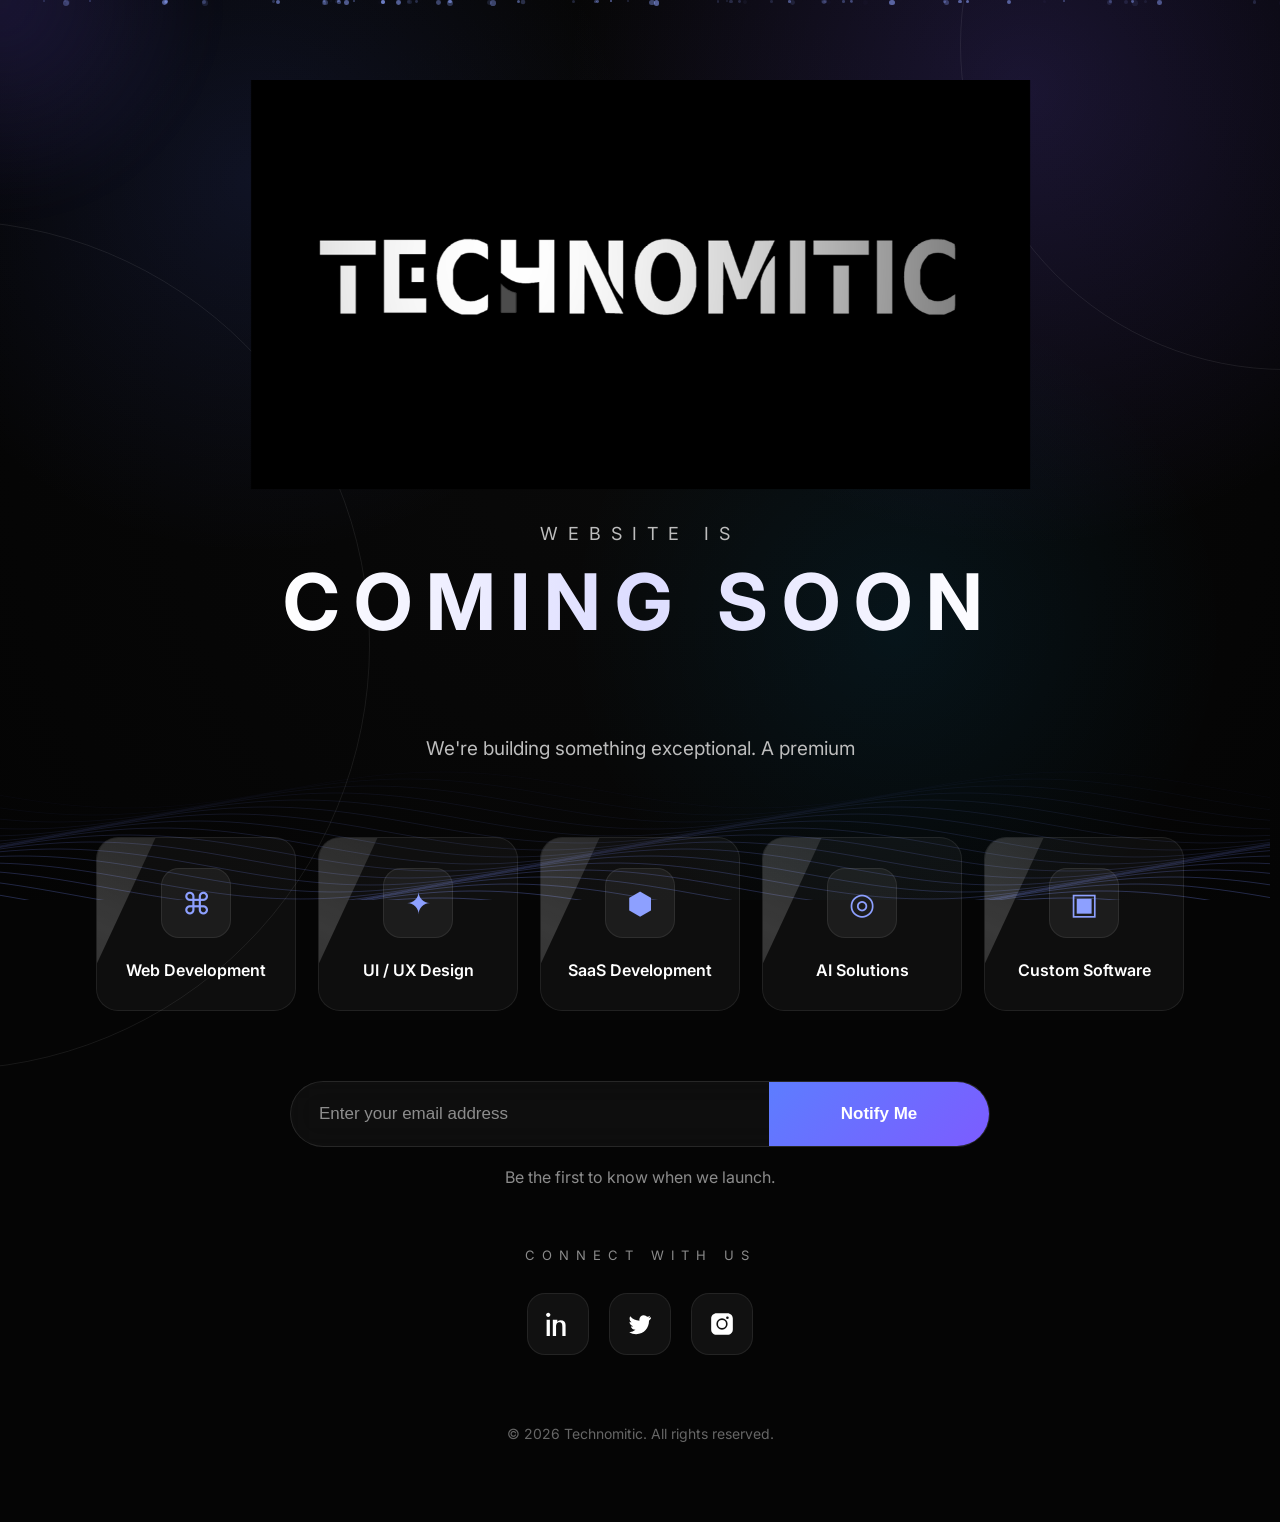
<file: index.html>
<!DOCTYPE html>
<html lang="en">
<head>
    <meta charset="UTF-8">
    <meta name="viewport" content="width=device-width, initial-scale=1.0">

    <title>Technomitic | Coming Soon</title>

    <meta name="description" content="Technomitic - Building next generation digital products. Website launching soon.">
    <meta property="og:title" content="Technomitic">
    <meta property="og:description" content="Website Launching Soon">
    <meta property="og:type" content="website">

    <link rel="preconnect" href="https://fonts.googleapis.com">
    <link href="https://fonts.googleapis.com/css2?family=Inter:wght@300;400;500;600;700;800&display=swap" rel="stylesheet">

    <link rel="stylesheet" href="style.css">

</head>

<body>

<div id="cursorGlow"></div>

<div class="noise"></div>

<div class="grid"></div>

<div class="particles"></div>

<div class="background-circle circle1"></div>
<div class="background-circle circle2"></div>

<canvas id="wave"></canvas>

<main>

<section class="hero">

<div class="logo">

<img src="logo.png" alt="Technomitic">

</div>

<h2 class="subtitle">
WEBSITE IS
</h2>

<h1 class="title">
COMING SOON
</h1>

<div class="lineGlow"></div>

<p class="description">
We're building something exceptional.
A premium digital experience focused on design, software,
AI and innovation.
</p>

<div class="services">

<div class="service">
<div class="icon">⌘</div>
<span>Web Development</span>
</div>

<div class="service">
<div class="icon">✦</div>
<span>UI / UX Design</span>
</div>

<div class="service">
<div class="icon">⬢</div>
<span>SaaS Development</span>
</div>

<div class="service">
<div class="icon">◎</div>
<span>AI Solutions</span>
</div>

<div class="service">
<div class="icon">▣</div>
<span>Custom Software</span>
</div>

</div>

<form class="notify">

<input
type="email"
placeholder="Enter your email address">

<button>
Notify Me
</button>

</form>

<p class="smallText">
Be the first to know when we launch.
</p>

<div class="socialTitle">
CONNECT WITH US
</div>

<div class="socials">

<a href="https://www.linkedin.com/company/technomitic/">
<svg viewBox="0 0 24 24">
<path fill="currentColor"
d="M4.98 3.5C4.98 4.6 4.09 5.5 2.99 5.5S1 4.6 1 3.5 1.89 1.5 2.99 1.5 4.98 2.4 4.98 3.5zM1.5 8h3V23h-3V8zm7 0h2.88v2.05h.04c.4-.76 1.38-1.56 2.84-1.56C17.5 8.49 19 10 19 13v10h-3v-8.1c0-1.93-.03-4.41-2.69-4.41-2.69 0-3.1 2.1-3.1 4.27V23h-3V8z"/>
</svg>
</a>

<a href="https://x.com/technomitic">
<svg viewBox="0 0 24 24">
<path fill="currentColor"
d="M22 5.8c-.8.4-1.6.6-2.4.8.9-.5 1.5-1.3 1.8-2.3-.8.5-1.8.9-2.8 1.1A4.1 4.1 0 0 0 15.5 4c-2.3 0-4.1 1.8-4.1 4.1 0 .3 0 .6.1.9A11.6 11.6 0 0 1 3 4.9a4.1 4.1 0 0 0-.6 2.1c0 1.4.7 2.7 1.8 3.4-.7 0-1.3-.2-1.9-.5v.1c0 2 1.4 3.7 3.3 4.1-.4.1-.8.2-1.2.2-.3 0-.6 0-.9-.1.6 1.8 2.3 3.1 4.3 3.1A8.3 8.3 0 0 1 2 19.5a11.8 11.8 0 0 0 6.4 1.9c7.7 0 11.9-6.4 11.9-11.9v-.5c.8-.6 1.4-1.3 1.9-2.2z"/>
</svg>
</a>

<a href="https://www.instagram.com/technomitic/">
<svg viewBox="0 0 24 24">
<path fill="currentColor"
d="M7 2C4.2 2 2 4.2 2 7v10c0 2.8 2.2 5 5 5h10c2.8 0 5-2.2 5-5V7c0-2.8-2.2-5-5-5H7zm5 4.8A5.2 5.2 0 1 1 6.8 12 5.2 5.2 0 0 1 12 6.8zm6.2-.6a1.2 1.2 0 1 1-2.4 0 1.2 1.2 0 0 1 2.4 0zM12 8.3A3.7 3.7 0 1 0 15.7 12 3.7 3.7 0 0 0 12 8.3z"/>
</svg>
</a>

</div>

<footer>

© 2026 Technomitic. All rights reserved.

</footer>

</section>

</main>

<script src="script.js"></script>

</body>
</html>
</file>
<file: style.css>
/* =========================================
   TECHNOMITIC - COMING SOON
========================================= */

*{
    margin:0;
    padding:0;
    box-sizing:border-box;
}

html{
    scroll-behavior:smooth;
}

body{

    font-family:'Inter',sans-serif;
    background:#050505;
    color:white;
    overflow-x:hidden;
    min-height:100vh;
    position:relative;

}


/* ===========================
BACKGROUND
=========================== */

body::before{

    content:"";
    position:fixed;
    inset:0;

    background:
    radial-gradient(circle at 20% 20%,rgba(84,110,255,.12),transparent 30%),
    radial-gradient(circle at 80% 10%,rgba(123,92,255,.18),transparent 35%),
    radial-gradient(circle at 70% 70%,rgba(0,180,255,.08),transparent 30%),
    radial-gradient(circle at center,#090909,#040404);

    z-index:-20;

}

.noise{

    position:fixed;
    inset:0;

    background-image:url("https://www.transparenttextures.com/patterns/asfalt-dark.png");

    opacity:.05;

    pointer-events:none;

    z-index:-19;

}


.grid{

    position:fixed;

    inset:0;

    background-image:

    linear-gradient(rgba(255,255,255,.03) 1px,transparent 1px),

    linear-gradient(90deg,rgba(255,255,255,.03) 1px,transparent 1px);

    background-size:60px 60px;

    opacity:.18;

    z-index:-18;

}



/* ===========================
CURSOR GLOW
=========================== */

#cursorGlow{

    width:420px;
    height:420px;

    border-radius:50%;

    background:

    radial-gradient(circle,
    rgba(118,92,255,.18),
    transparent 70%);

    position:fixed;

    transform:translate(-50%,-50%);

    pointer-events:none;

    filter:blur(20px);

    z-index:-10;

}



/* ===========================
BACKGROUND CIRCLES
=========================== */

.background-circle{

    position:absolute;

    border-radius:50%;

    border:1px solid rgba(255,255,255,.08);

}


.circle1{

    width:850px;

    height:850px;

    left:-480px;

    top:220px;

}


.circle2{

    width:650px;

    height:650px;

    right:-330px;

    top:-280px;

}



/* ===========================
CANVAS
=========================== */

#wave{

    position:fixed;

    bottom:0;

    left:0;

    width:100%;

    height:260px;

    z-index:-2;

}



/* ===========================
MAIN
=========================== */

main{

    width:100%;

    min-height:100vh;

    display:flex;

    justify-content:center;

    align-items:center;

    padding:80px 20px;

}


.hero{

    width:100%;

    max-width:1200px;

    display:flex;

    flex-direction:column;

    align-items:center;

    text-align:center;

}



/* ===========================
LOGO
=========================== */

.logo img{

    width:820px;

    max-width:95%;

    user-select:none;

    animation:logoFloat 7s ease-in-out infinite;

}


@keyframes logoFloat{

0%{

transform:translateY(0px);

}

50%{

transform:translateY(-10px);

}

100%{

transform:translateY(0);

}

}



/* ===========================
HEADINGS
=========================== */

.subtitle{

    margin-top:30px;

    letter-spacing:10px;

    color:#BDBDBD;

    font-size:18px;

    font-weight:400;

}


.title{

    margin-top:10px;

    font-size:78px;

    font-weight:700;

    letter-spacing:14px;

    text-transform:uppercase;

    background:linear-gradient(
    90deg,
    #ffffff,
    #dcdcff,
    #ffffff);

    -webkit-background-clip:text;
    -webkit-text-fill-color:transparent;

}

.lineGlow{

    width:220px;

    height:2px;

    margin:40px auto;

    background:linear-gradient(
    90deg,
    transparent,
    #6d7cff,
    white,
    #6d7cff,
    transparent);

    box-shadow:

    0 0 12px #7280ff,

    0 0 30px #7280ff;

}

/* =========================================
   DESCRIPTION
========================================= */

.description{

    width:720px;
    max-width:90%;

    color:#bdbdbd;

    font-size:19px;
    line-height:1.9;

    margin-bottom:70px;

}


/* =========================================
   SERVICES
========================================= */

.services{

    width:100%;

    display:flex;

    justify-content:center;

    gap:22px;

    flex-wrap:wrap;

    margin-bottom:70px;

}

.service{

    width:200px;

    padding:30px 20px;

    border-radius:22px;

    background:rgba(255,255,255,.04);

    border:1px solid rgba(255,255,255,.08);

    backdrop-filter:blur(18px);

    transition:.4s;

    cursor:pointer;

    position:relative;

    overflow:hidden;

}

.service::before{

    content:"";

    position:absolute;

    inset:0;

    background:linear-gradient(
    130deg,
    rgba(110,130,255,.22),
    transparent 70%
    );

    opacity:0;

    transition:.4s;

}

.service:hover{

    transform:translateY(-12px);

    border-color:#6d7cff;

    box-shadow:

    0 0 40px rgba(109,124,255,.22);

}

.service:hover::before{

    opacity:1;

}

.icon{

    width:70px;
    height:70px;

    border-radius:18px;

    display:flex;
    align-items:center;
    justify-content:center;

    margin:auto auto 22px;

    font-size:30px;

    background:rgba(255,255,255,.06);

    color:#8da0ff;

    border:1px solid rgba(255,255,255,.08);

}

.service span{

    display:block;

    font-size:16px;

    font-weight:600;

    color:white;

}


/* =========================================
   EMAIL BOX
========================================= */

.notify{

    display:flex;

    width:700px;

    max-width:95%;

    margin-bottom:20px;

    border-radius:70px;

    overflow:hidden;

    border:1px solid rgba(255,255,255,.10);

    background:rgba(255,255,255,.04);

    backdrop-filter:blur(15px);

}

.notify input{

    flex:1;

    background:none;

    border:none;

    outline:none;

    color:white;

    padding:22px 28px;

    font-size:17px;

}

.notify input::placeholder{

    color:#8d8d8d;

}

.notify button{

    width:220px;

    border:none;

    cursor:pointer;

    color:white;

    font-size:17px;

    font-weight:700;

    background:linear-gradient(
    135deg,
    #5d7dff,
    #7c5cff
    );

    transition:.35s;

}

.notify button:hover{

    transform:scale(1.03);

    filter:brightness(1.15);

}


/* =========================================
   SMALL TEXT
========================================= */

.smallText{

    color:#8b8b8b;

    margin-bottom:60px;

}


/* =========================================
   SOCIALS
========================================= */

.socialTitle{

    letter-spacing:7px;

    color:#8b8b8b;

    margin-bottom:30px;

    font-size:13px;

}

.socials{

    display:flex;

    gap:20px;

    margin-bottom:60px;

}

.socials a{

    width:62px;

    height:62px;

    border-radius:18px;

    display:flex;

    align-items:center;

    justify-content:center;

    color:white;

    background:rgba(255,255,255,.05);

    border:1px solid rgba(255,255,255,.08);

    transition:.35s;

}

.socials a:hover{

    transform:translateY(-8px);

    background:#6d7cff;

    box-shadow:

    0 0 35px rgba(109,124,255,.45);

}

.socials svg{

    width:26px;

    height:26px;

}


/* =========================================
   FOOTER
========================================= */

footer{

    color:#666;

    font-size:14px;

    margin-top:10px;

}


/* =========================================
   FADE ANIMATION
========================================= */

.hero>*{

    opacity:0;

    transform:translateY(35px);

    animation:fadeUp .9s forwards;

}

.hero>*:nth-child(1){animation-delay:.1s;}
.hero>*:nth-child(2){animation-delay:.2s;}
.hero>*:nth-child(3){animation-delay:.3s;}
.hero>*:nth-child(4){animation-delay:.45s;}
.hero>*:nth-child(5){animation-delay:.6s;}
.hero>*:nth-child(6){animation-delay:.8s;}
.hero>*:nth-child(7){animation-delay:1s;}
.hero>*:nth-child(8){animation-delay:1.2s;}
.hero>*:nth-child(9){animation-delay:1.4s;}

@keyframes fadeUp{

    to{

        opacity:1;

        transform:translateY(0);

    }

}

/* =========================================
   FLOATING PARTICLES
========================================= */

.particles{

    position:fixed;
    inset:0;
    overflow:hidden;
    pointer-events:none;
    z-index:-8;

}

.particles span{

    position:absolute;
    display:block;

    width:4px;
    height:4px;

    border-radius:50%;

    background:#8ea3ff;

    opacity:.35;

    animation:floatParticle linear infinite;

}

@keyframes floatParticle{

    from{

        transform:translateY(120vh) scale(1);

        opacity:0;

    }

    10%{

        opacity:.4;

    }

    90%{

        opacity:.25;

    }

    to{

        transform:translateY(-20vh) scale(0);

        opacity:0;

    }

}



/* =========================================
   GLOWING ANIMATION
========================================= */

.lineGlow{

    animation:linePulse 3s ease-in-out infinite;

}

@keyframes linePulse{

    0%,100%{

        opacity:.8;

        transform:scaleX(.95);

    }

    50%{

        opacity:1;

        transform:scaleX(1.15);

    }

}



/* =========================================
   CARD SHIMMER
========================================= */

.service::after{

    content:"";

    position:absolute;

    top:-120%;

    left:-50%;

    width:60%;

    height:320%;

    background:

    linear-gradient(

        rgba(255,255,255,0),

        rgba(255,255,255,.18),

        rgba(255,255,255,0)

    );

    transform:rotate(25deg);

    transition:.7s;

}

.service:hover::after{

    left:130%;

}



/* =========================================
   BUTTON EFFECT
========================================= */

.notify button{

    position:relative;

    overflow:hidden;

}

.notify button::before{

    content:"";

    position:absolute;

    left:-100%;

    top:0;

    width:100%;

    height:100%;

    background:

    linear-gradient(

        90deg,

        transparent,

        rgba(255,255,255,.35),

        transparent

    );

}

.notify button:hover::before{

    animation:shine 1s forwards;

}

@keyframes shine{

    to{

        left:120%;

    }

}



/* =========================================
   RESPONSIVE
========================================= */

@media(max-width:1100px){

.logo img{

width:600px;

}

.title{

font-size:60px;

letter-spacing:10px;

}

.services{

gap:16px;

}

.service{

width:180px;

}

}

@media(max-width:768px){

main{

padding:50px 20px;

}

.logo img{

width:320px;

}

.subtitle{

font-size:14px;

letter-spacing:6px;

}

.title{

font-size:38px;

letter-spacing:5px;

}

.description{

font-size:16px;

line-height:1.8;

margin-bottom:45px;

}

.services{

flex-direction:column;

align-items:center;

}

.service{

width:100%;
max-width:340px;

}

.notify{

flex-direction:column;

border-radius:20px;

}

.notify input{

padding:20px;

}

.notify button{

width:100%;
padding:18px;

}

.socials{

gap:15px;

}

.socials a{

width:54px;
height:54px;

}

footer{

font-size:12px;

text-align:center;

padding:0 20px;

}

}

@media(max-width:480px){

.title{

font-size:30px;

}

.subtitle{

font-size:12px;

}

.description{

font-size:15px;

}

.lineGlow{

width:160px;

}

}
</file>
